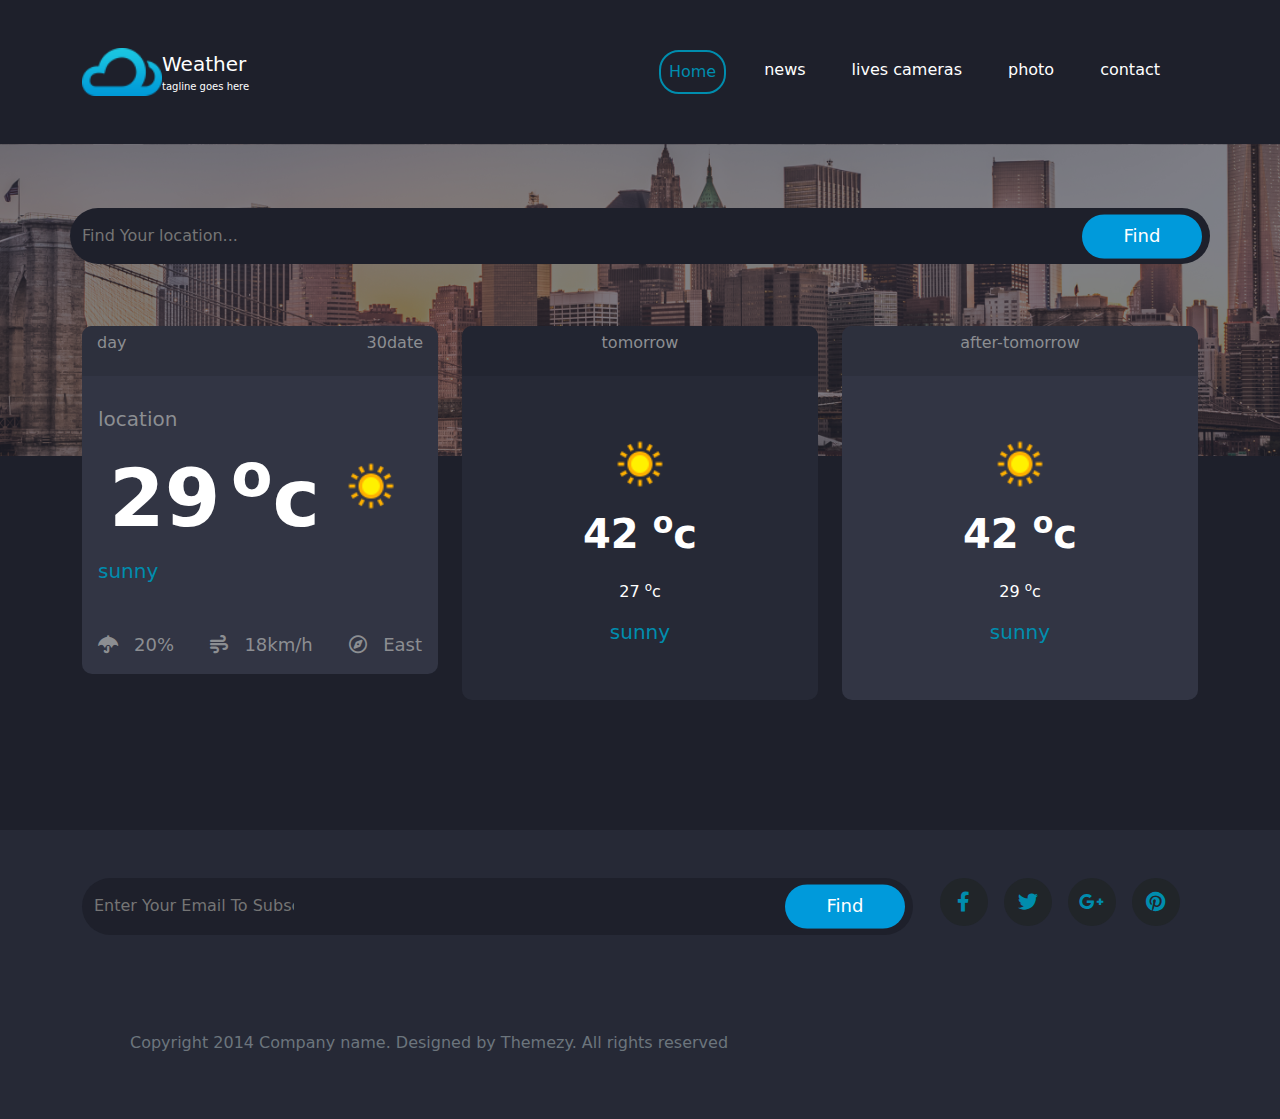
<file: index.html>
<!DOCTYPE html>
<html lang="en">
  <head>
    <meta charset="UTF-8" />
    <meta name="viewport" content="width=device-width, initial-scale=1.0" />
    <link rel="stylesheet" href="css/all.min.css" />
    <link rel="stylesheet" href="css/bootstrap.min.css" />
    <link rel="stylesheet" href="css/style.css" />
    <link rel="icon" href="imgs/logo.png" />
    <title>Weather</title>
  </head>
  <body>
    <!-- navigation -->
    <nav class="navbar navbar-expand-sm py-5">
      <div class="container">
        <img src="imgs/logo.png" alt="logo" class="img-fluid" />
        <div class="logo-link">
          <a class="navbar-brand text-white" href="#">Weather</a>
          <a
            href="#"
            class="un-link text-white d-block text-decoration-none fw-lighter"
            >tagline goes here</a
          >
        </div>
        <button
          class="navbar-toggler d-lg-none"
          type="button"
          data-bs-toggle="collapse"
          data-bs-target="#collapsibleNavId"
          aria-controls="collapsibleNavId"
          aria-expanded="false"
          aria-label="Toggle navigation"
        ></button>
        <div class="collapse navbar-collapse" id="collapsibleNavId">
          <ul class="navbar-nav ms-auto mt-2 mt-lg-0">
            <li class="nav-item">
              <a
                class="nav-link active text-white home-link"
                href="#"
                aria-current="page"
                >Home<span class="visually-hidden">(current)</span></a
              >
            </li>
            <li class="nav-item">
              <a class="nav-link text-white news-link" href="#">news</a>
            </li>
            <li class="nav-item">
              <a class="nav-link text-white camera-link" href="#"
                >lives cameras</a
              >
            </li>
            <li class="nav-item">
              <a class="nav-link text-white photo-link" href="#">photo</a>
            </li>
            <li class="nav-item">
              <a
                class="nav-link text-white contact-link"
                href="contact.html"
                target="_blank"
                >contact</a
              >
            </li>
          </ul>
        </div>
      </div>
    </nav>

    <!-- search input -->
    <section class="search pt-3 pb-5">
      <div class="container pb-5">
        <div class="row pb-5">
          <div class="search-input my-5 w-100 d-flex justify-content-between">
            <input
              type="text"
              placeholder="Find Your location..."
              id="search"
              class="w-75"
            />
            <button class="btn rounded-5 me-2" id="find">Find</button>
          </div>
        </div>
      </div>
    </section>

    <!-- weather data show -->
    <section class="weather">
      <div class="container">
        <div class="weather-body">
          <div class="row">
            <div class="col-lg-4 col-md-12 col-sm">
              <div class="today">
                <div
                  class="today-title d-flex align-items-baseline justify-content-between"
                >
                  <p class="first-day day">day</p>
                  <span class="day-number ms-auto">30</span>
                  <p class="date">date</p>
                </div>
                <div class="today-body p-3">
                  <h5 class="location">location</h5>
                  <div
                    class="temp d-flex align-items-baseline justify-content-evenly"
                  >
                    <span class="temp-deg">29</span>
                    <span><sup>o</sup>c</span>
                    <img src="./imgs/113.png" class="weather-icon" alt="" />
                  </div>
                  <h5 class="weather-case">sunny</h5>
                  <div class="items-case mt-5 d-flex justify-content-between">
                    <span
                      class="d-flex justify-content-center align-items-baseline"
                    >
                      <i class="fa-solid fa-umbrella me-3"></i>
                      <span class="item-case1">20%</span>
                    </span>
                    <span
                      class="d-flex justify-content-center align-items-baseline"
                    >
                      <i class="fa-solid fa-wind me-3"></i>
                      <span class="item-case2"> 18km/h</span>
                    </span>
                    <span
                      class="d-flex justify-content-center align-items-baseline"
                    >
                      <i class="fa-regular fa-compass me-3"></i>
                      <span class="item-case3">East</span>
                    </span>
                  </div>
                </div>
              </div>
            </div>
            <div class="col-lg-4 col-md-12 col-sm">
              <div class="tomorrow">
                <div class="tomorrow-title">
                  <p class="second-day">tomorrow</p>
                </div>
                <div class="tomorrow-body text-center p-5">
                  <img src="./imgs/113.png" class="tomorrow-icon" alt="sunny" />
                  <p class="major">
                    <span class="major_temp">42</span>
                    <span><sup>o</sup>c</span>
                  </p>
                  <p class="micro">
                    <span class="micro_temp">27</span>
                    <span><sup>o</sup>c</span>
                  </p>
                  <h5 class="tomorrow-weather-case">sunny</h5>
                </div>
              </div>
            </div>
            <div class="col-lg-4 col-md-12 col-sm">
              <div class="after-tomorrow">
                <div class="after-tomorrow-title">
                  <p class="third-day">after-tomorrow</p>
                </div>
                <div class="after-tomorrow-body text-center p-5">
                  <img
                    src="./imgs/113.png"
                    class="after-tomorrow-icon"
                    alt="sunny"
                  />
                  <p class="major">
                    <span class="major_temp2">42</span>
                    <span><sup>o</sup>c</span>
                  </p>
                  <p class="micro">
                    <span class="micro_temp2">29</span>
                    <span><sup>o</sup>c</span>
                  </p>
                  <h5 class="after-tomorrow-weather-case">sunny</h5>
                </div>
              </div>
            </div>
          </div>
        </div>
      </div>
    </section>

    <footer class="py-5">
      <div class="container">
        <div class="contact">
          <div class="row">
            <div class="col-lg-9 col-sm-12">
              <div
                class="subscribe-input w-100 d-flex justify-content-between mb-5"
              >
                <input
                  type="text"
                  placeholder="Enter Your Email To Subscribe..."
                  id="search"
                />
                <button class="btn rounded-5 me-2">Find</button>
              </div>
            </div>
            <div class="col-lg-3 col-sm-12">
              <div
                class="social d-flex align-items-center justify-content-center"
              >
                <i
                  class="fa-brands fa-facebook-f me-3 bg-dark p-4 d-flex align-items-center justify-content-center rounded-circle fs-5"
                ></i>
                <i
                  class="fa-brands fa-twitter me-3 bg-dark p-4 d-flex align-items-center justify-content-center rounded-circle fs-5"
                ></i>
                <i
                  class="fa-brands fa-google-plus-g me-3 bg-dark p-4 d-flex align-items-center justify-content-center rounded-circle fs-5"
                ></i>
                <i
                  class="fa-brands fa-pinterest me-3 bg-dark p-4 d-flex align-items-center justify-content-center rounded-circle fs-5"
                ></i>
              </div>
            </div>
          </div>
        </div>
        <div class="copyright ps-5">
          <p class="text-secondary pt-5">
            Copyright 2014 Company name. Designed by Themezy. All rights
            reserved
          </p>
        </div>
      </div>
    </footer>
    <script src="js/bootstrap.bundle.min.js"></script>
    <script src="js/script.js"></script>
  </body>
</html>
</file>
<file: css/style.css>
:root {
  /* footer+center div */
  --dark-gray1: #262936;
  /* input nav small background */
  --dark-gray2: #1e202b;
  /* div1-viv2 */
  --dark-gray3: #323544;
  /* bg dark title */
  --dark-gray4: #222531;
  /* bg light title */
  --dark-gray5: #2d303d;
  --text-gray: #8c8e92;
  --bg-blue: #009adb;
  --text-blue: #008dae;
}

/* start navbar */
.navbar {
  background-color: var(--dark-gray2);
}
.navbar .nav-item {
  margin-right: 30px;
}

.navbar-nav .nav-link.active {
  color: var(--text-blue) !important;
  border: 2px solid var(--text-blue) !important;
  border-radius: 20px !important;
}
.navbar .nav-item:hover:not(:first-child) {
  color: var(--text-blue) !important;
  border: 2px solid var(--text-blue) !important;
  border-radius: 20px !important;
}
img {
  width: 80px;
  height: 80px;
}
.logo-link .un-link {
  font-size: 10px;
}
/* body:has(.home:target) nav .navbar-nav .nav-link .home-link,
body:has(.news:target) nav .navbar-nav .nav-link .news-link,
body:has(.camera:target) nav .navbar-nav .nav-link .camera-link,
body:has(.photo:target) nav .navbar-nav .nav-link .photo-link,
body:has(.contact:target) nav .navbar-nav .nav-link .contact-link {
  color: var(--text-blue) !important;
  border: 2px solid var(--text-blue) !important;
  border-radius: 20px !important;
} */
/* end navbar */

/* sratr search section */
.search {
  background-image: url(../imgs/banner.png);
  background-size: cover;
  background-position: center;
}
.search .search-input {
  background-color: var(--dark-gray2);
  padding: 10px;
  border-radius: 30px;
  color: var(--text-gray);
}
.search .search-input input {
  background-color: transparent;
  border: none !important;
  outline: none !important;
  color: var(--text-gray) !important;
}
.search .search-input input:focus {
  border: none !important;
  outline: none !important;
}
.search .search-input button {
  transform: scale(1.2);
  width: 100px;
  background-color: var(--bg-blue);
  font-size: 15px;
  color: #fff;
  /* padding: 0 10px; */
}
/* end search section */

/* start weather section */
.weather {
  background-color: var(--dark-gray2);
  color: #fff;
}
.today,
.after-tomorrow {
  background-color: var(--dark-gray3);
}
.tomorrow {
  background-color: var(--dark-gray1);
}
.today,
.tomorrow,
.after-tomorrow {
  transform: translateY(-130px);
  /* width: 360px; */
  border-radius: 10px;
}
/* today */
.today-title {
  background-color: var(--dark-gray5);
  padding: 5px 15px;
  border-radius: 10px 10px 0 0;
  color: var(--text-gray);
}
.today .location {
  padding-top: 15px;
  color: var(--text-gray);
}
.today .temp span {
  font-size: 80px;
  font-weight: bold;
}
.today .weather-case,
.tomorrow .tomorrow-weather-case,
.after-tomorrow .after-tomorrow-weather-case {
  color: var(--text-blue);
}
.today .items-case {
  color: var(--text-gray);
  font-size: 18px;
}
/* tomorrow */
.tomorrow .tomorrow-title {
  background-color: var(--dark-gray4);
  text-align: center;
  padding: 5px 15px;
  border-radius: 10px 10px 0 0;
  color: var(--text-gray);
}
/* after-tomorrow */
.after-tomorrow .after-tomorrow-title {
  background-color: var(--dark-gray5);
  text-align: center;
  padding: 5px 15px;
  border-radius: 10px 10px 0 0;
  color: var(--text-gray);
}

.today .major,
.tomorrow .major,
.after-tomorrow .major {
  font-size: 40px;
  font-weight: bold;
}

@media screen and(max-width:768px) {
}
/* end weather section */

/* start footer section */
footer {
  background-color: var(--dark-gray1);
}
.subscribe-input {
  background-color: var(--dark-gray2);
  padding: 10px;
  border-radius: 30px;
}
.subscribe-input input {
  background-color: transparent;
  border: none !important;
  outline: none !important;
  color: var(--text-gray) !important;
}
.subscribe-input input:focus {
  border: none !important;
  outline: none !important;
}
.subscribe-input button {
  transform: scale(1.2);
  width: 100px;
  background-color: var(--bg-blue);
  font-size: 15px;
  color: #fff;
  /* padding: 0 10px; */
}
.subscribe-input button:hover {
  background-color: var(--bg-blue);
  color: #fff;
  /* padding: 0 10px; */
}
.social {
  color: var(--text-blue);
}
.social i {
  width: 30px;
  height: 30px;
  transition: all 0.5s;
}
.social i:hover {
  color: #fff;
  background-color: var(--text-blue) !important;
}

/* end footer section */
</file>
